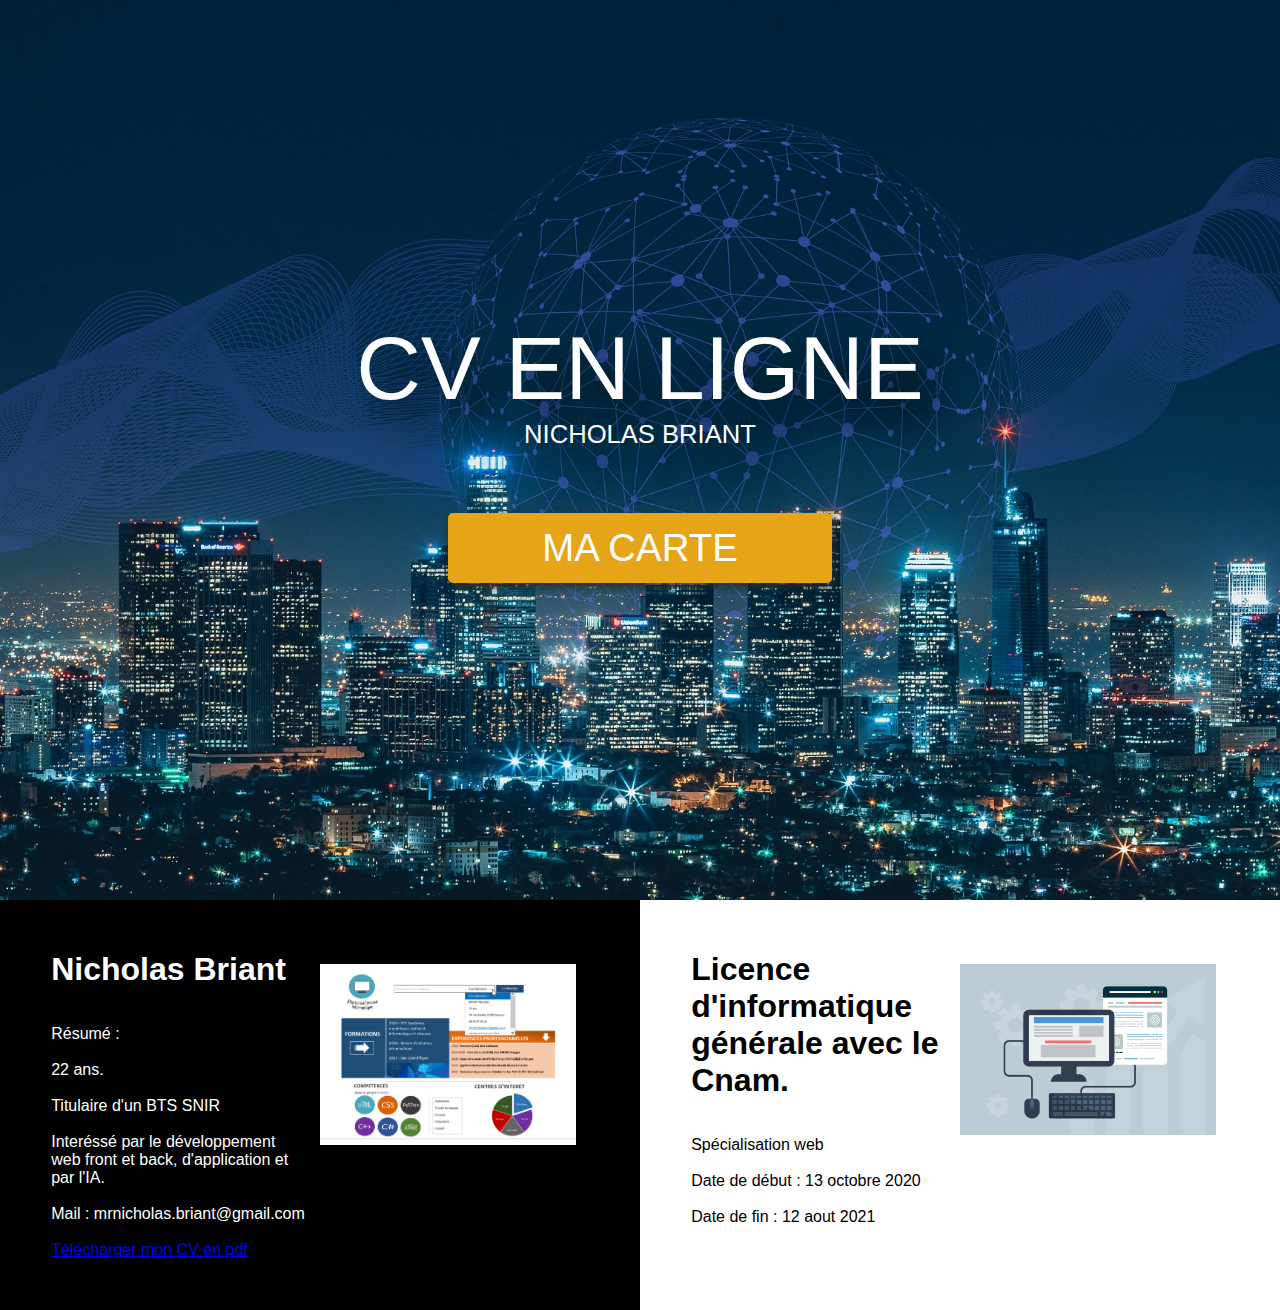
<file: index.html>
<!DOCTYPE html> 
<html lang="fr">
<head>
  <meta charset="utf-8" />
  <link href="https://fonts.googleapis.com/css2?family=Comfortaa:wght@300;400&display=swap" rel="stylesheet"> 
  <link rel="icon" type="image/png" href="laptop.png" />
  <title>Nicholas Briant</title>
  <link rel="stylesheet" href="siteCss.css" />
  <script type="text/javascript" src="javs.js"></script>
</head>
<body>

	<header>
	</header>
	
	<main>	
		<section class="sectdebut">
			<h1>CV en ligne</h1>
			<h2>Nicholas Briant</h2>
			<div><button><a href="sitePage2.html">MA CARTE</a></button></div>
		</section>

		<section class="placement">
			<div class="elem">
			<div>
				<h1>Nicholas Briant<br><br></h1>
				<p>Résumé :<br><br></p>
				<p>22 ans.<br><br></p>
				<p>Titulaire d'un BTS SNIR<br><br></p>
				<p>Interéssé par le développement web front et back, d'application et par l'IA.<br><br></p>
				<p>Mail : mrnicholas.briant@gmail.com<br><br></p>
				<a href="CV_Briant_Nicholas.pdf" download="CV_Briant_Nicholas.pdf">Télécharger mon CV en pdf<br></a>
			</div>
			<div style="padding:1vw">
				<img class="elemimg" src="cv-1.png">
			</div>
			</div>
			<div class="elem">
			<div>
				<h1>Licence d'informatique générale avec le Cnam.<br><br></h1>
				<p>Spécialisation web<br><br></p>
				<p>Date de début : 13 octobre 2020<br><br></p>
				<p>Date de fin : 12 aout 2021<br><br></p>
			</div>
			<div style="padding:1vw">
				<img class="elemimg" src="image2.jpg">
			</div>
			</div>
		</section>
	</main>
	<footer>
	</footer>
	
</body>
</html>
</file>
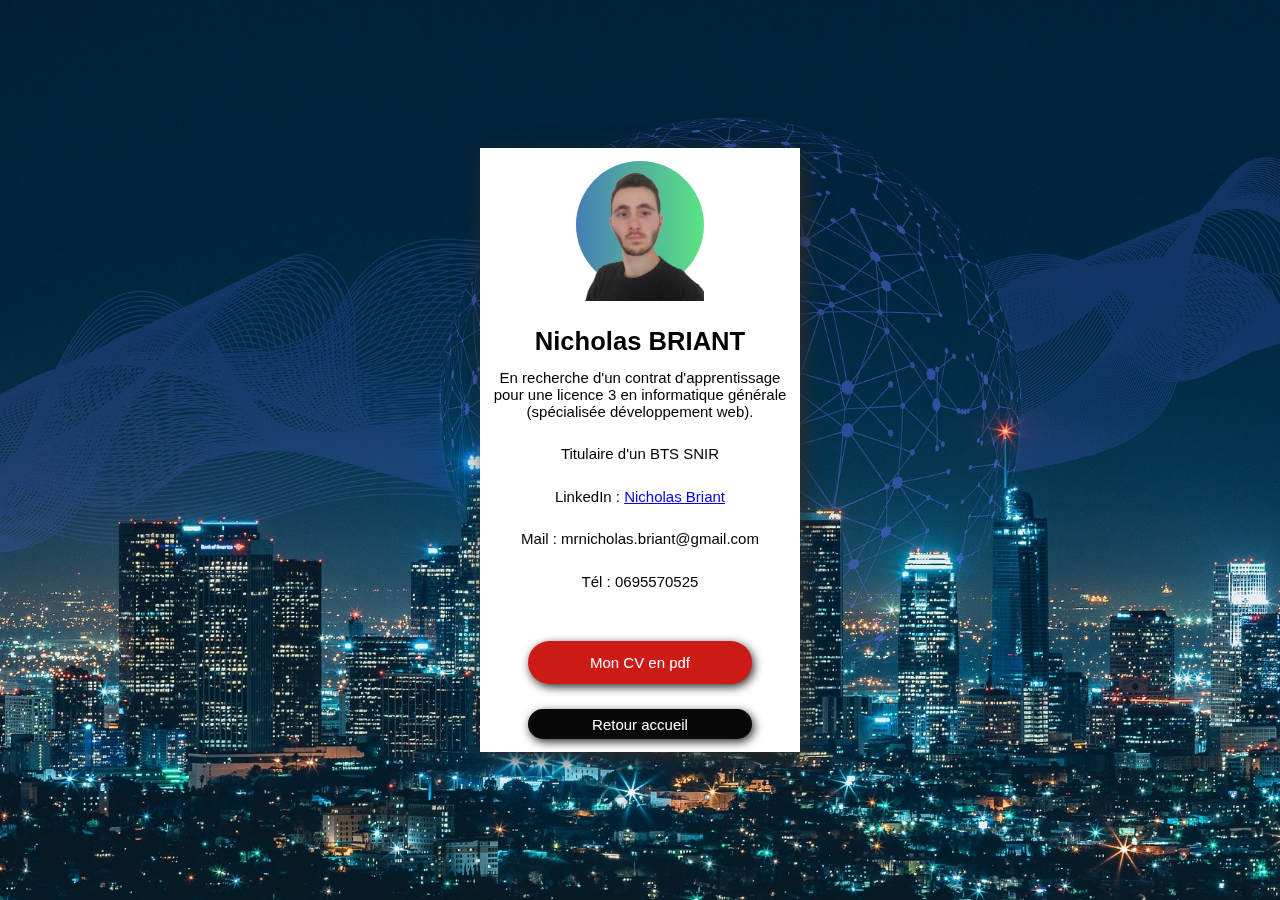
<file: sitePage2.html>
<!DOCTYPE html> 
<html lang="fr">
<head>
  <meta charset="utf-8" />
  <title>Nicholas Briant2</title>
  <link rel="stylesheet" href="siteCss.css" />
</head>
<body class="page2">
  <div class="container1">
    <div class="container">
      <div class=divQuiBouge>
        <div class="matete">
          <div class="forme"></div>
            <img class="mateteimg" src="matete2.jpg" alt="photonicholasbriant">
          </div>
          <div class="info">
            <h1 class="titreInfo">Nicholas BRIANT</h1>
            <p class="paraInfo">En recherche d'un contrat d'apprentissage pour une licence 3 en informatique générale (spécialisée développement web).<br></p>
            <p class="paraInfo2">Titulaire d'un BTS SNIR<br></p>
            <p class="paraInfo3">LinkedIn : <a href="https://www.linkedin.com/in/nicholas-briant-14198519b/">Nicholas Briant</a><br></p>
            <p class="paraInfo4">Mail : mrnicholas.briant@gmail.com<br></p>
            <p class="paraInfo5">Tél : 0695570525<br></p>
            <div class="bouton">
              <button><a href="CV_Briant_Nicholas.pdf" download="CV_Briant_Nicholas.pdf">Mon CV en pdf</a></button>
            </div>
            <div class="bouton2">
              <button><a href="index.html">Retour accueil</a></button>
            </div>
          </div>
        </div>
      </div>
    </div>
    </div>
  </div>
  <script src="javs.js"></script>
</body>
</html>
</file>
<file: siteCss.css>
*{
    margin: 0px;
    padding: 0px;
	font-family: 'Dosis', sans-serif;
	scroll-behavior:smooth;
	
}
body{
	background-color:white;
}


.sectdebut{ 
	text-shadow: 25px 25px 40px black;
	height: 100vh; 
	display: flex;
	justify-content: center;
	text-align: center; 
	flex-direction: column;
	background-size: cover;/**/
	background-repeat: no-repeat; /*l'image prend toute la taille du background et ne scroll pas*/
	background-attachment: fixed;/**/
	color:white;


}

.sectdebut { 
	background-image: url(font.jpg); 
	text-transform: uppercase;
	font-size: 5vw;
}

.sectdebut h1{
	font-size: 7vw; 
	transition:all 1.5s;
	font-weight: 100;
}

.sectdebut a{
	transition:all 1.5s;
	font-size: 3vw;
	font-weight: 100;
	color : white;
	text-decoration: none;

}

.sectdebut h2{
	text-shadow: 25px 25px 40px black;
	transition:all 1.5s;
	font-size: 2vw;
	font-weight: 100;
	color : white;
}

.sectdebut button{
	margin-top: 5vw;
	width: 30%;
	box-shadow: 2px 3px 10px rgb(43, 43, 43);
	padding: 1vw 2vw;
	border-radius: 5px;
	background: #e6a417;
	border: none;
	cursor: pointer;
}

.sectdebut button:hover{
	background: #e6c017;

}


.sectdebut h1:hover{
	transition:all 1s;
	color:black;
	text-shadow: 5px 5px 3px white;
	
}

.sectdebut h2:hover{
	transition:all 1s;
	color:white;
	text-shadow: 0px 5px 20px rgb(4, 0, 255);
	
}

.sectdebut a:hover{
	transition:all 1s;
	font-size: 4vw;
}

section{
	height:10vw;
}

.placement{
	display:flex;
	width:auto;
	height:auto;
/*	align-items:center;
	justify-content:center;	*/
	
	background:white;
}

.elem:nth-of-type(2){
	display:flex;
	width:50%;
	height:auto;
	background-color:white;
	padding:4vw;
	transition:all 1s;
}
.elem:nth-of-type(1){
	display:flex;
	width:50%;
	height:auto;
	background-color:black;
	color:white;
	padding:4vw;
	transition:all 1s;
}

.elem:hover{

	width:100%;

}

.elemimg{
	width:20vw;
	transition:0.5s;
	position: relative;
}

/*.elem.eleming:hover{
		display:flex;
}*/

.elemimg:hover{
	width:35vw;
}


/* page 2 : */
  .container1 {
	background-image: url(font.jpg);
	background-size: cover;/**/
	background-repeat: no-repeat; /*l'image prend toute la taille du background et ne scroll pas*/
	background-attachment: fixed;/**/
	width: 100vw;
	height:100vh;
	display: flex;
	justify-content: center;
	align-items: center;
  }

  .container {
	width: 50%;
	height:auto;
	display: flex;
	justify-content: center;
	align-items: center;
  }
  .divQuiBouge {
	overflow : visible;
	background-color: white;
	width:50%;
	height:75%;
	box-shadow: 5px 7px 20px rgb(43, 43, 43);
	transform-style: preserve-3d;
  }
  

  .forme{
	width: 10vw;
	height: 10vw;
	border-radius: 50%;
	position : absolute;
	background: linear-gradient(
	  to left,
	  rgba(37, 218, 91, 0.75),
	  rgba(8, 83, 156, 0.75)
	);

	z-index: 1;
  }
  .matete{
	display: flex;
	align-items: center;
	justify-content: center;

  }

  .mateteimg{
	width: 10vw;
	z-index : 2;/* Comme ça ma tete est devant la forme  */
  }
  
  .titreInfo {
	transition: all 0.75s;
	font-size: 2vw;
	color:black;
	padding-top:2vw;
	text-align: center;
  }

  .info p{
	transition: all 0.75s;
	font-size: 15px;
	color:black;
	padding:1vw;
	text-align: center;
	overflow: auto;
  }

  .bouton {
	display: flex;
	margin-top: 3vw;
	margin-bottom: 2vw;
	align-items: center;
	justify-content: center;
  }
  .bouton button {
	width: 70%;
	box-shadow: 2px 3px 10px rgb(43, 43, 43);
	padding: 1vw 2vw;
	border-radius: 40px;
	background: #ce1a17;
	border: none;
	cursor: pointer;
  }

  .bouton a{
	  color:white;
	  text-decoration: none;
	  font-size: 15px;
	  font-weight: lighter;
  }

  .bouton button:hover{
	background: #c73d3b;
}

  .bouton2 {
	display: flex;
	margin-bottom: 1vw;
	align-items: center;
	justify-content: center;
  }
  .bouton2 button {
	width: 70%;
	box-shadow: 2px 3px 10px rgb(43, 43, 43);
	padding: 0.5vw;
	border-radius: 40px;
	background: #080808;
	border: none;
	cursor: pointer;
  }

  .bouton2 a{
	  color:white;
	  text-decoration: none;
	  font-size: 15px;
	  font-weight: lighter;
  }

  .bouton2 button:hover{
	background: #383838;
}
</file>
